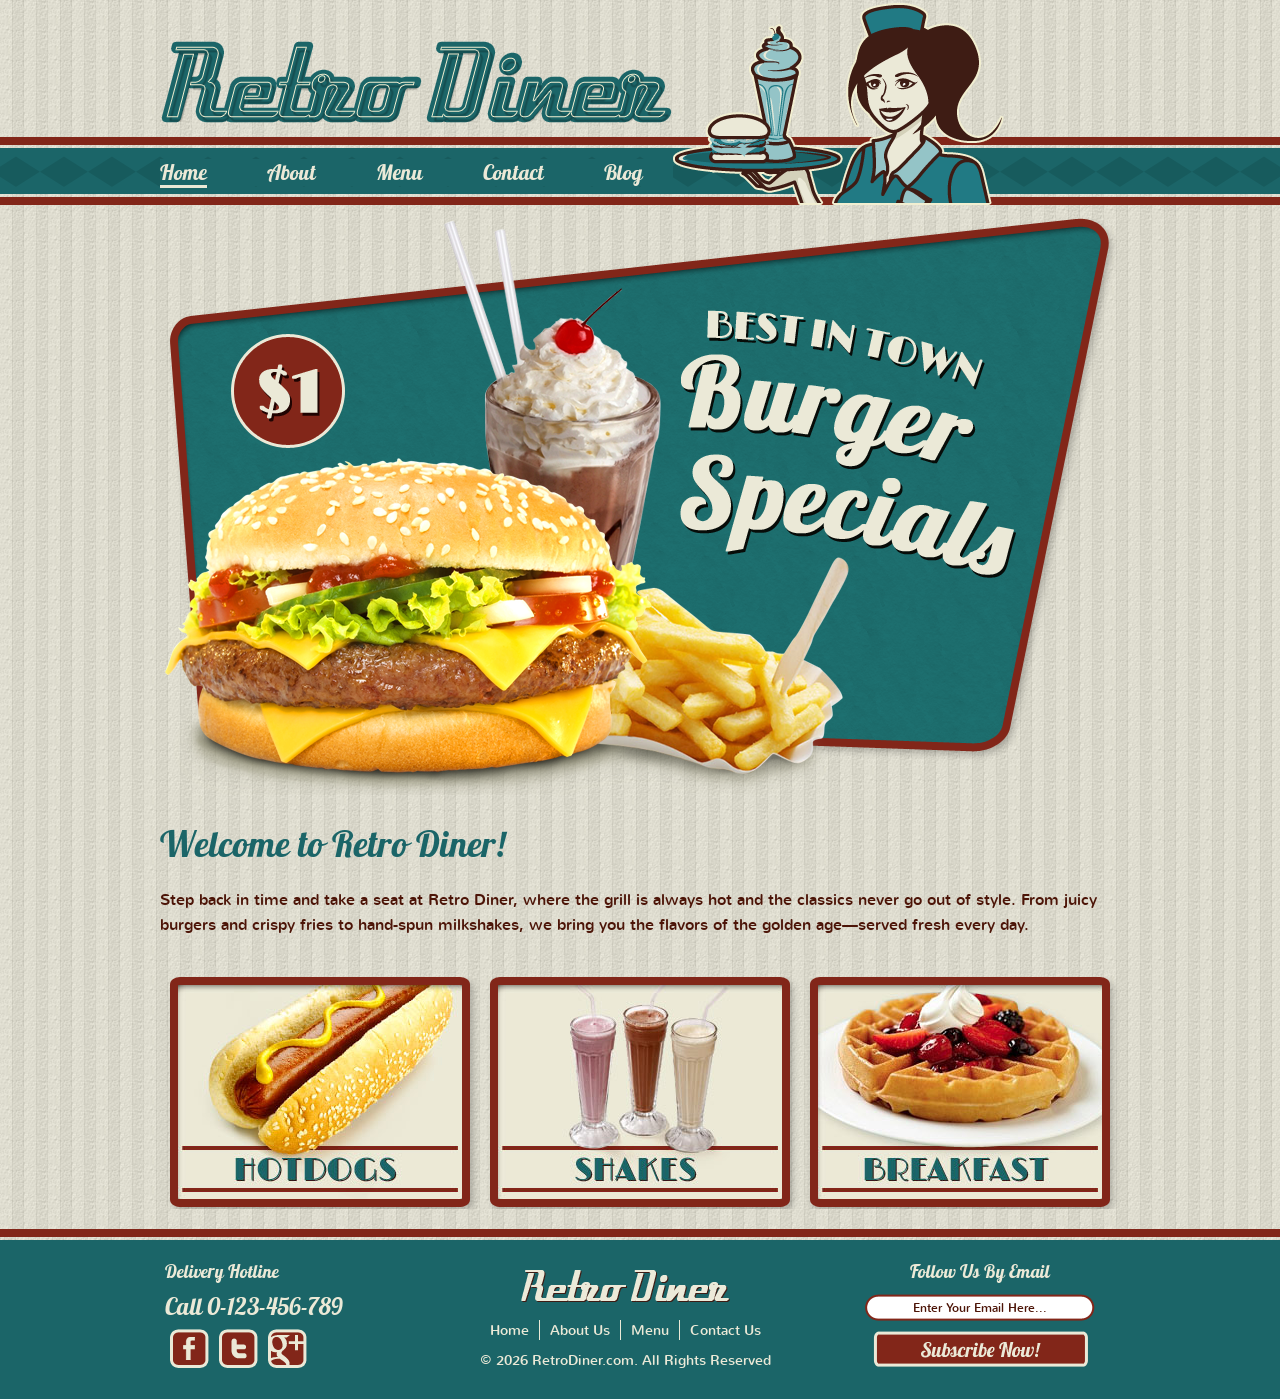
<file: index.html>
<!DOCTYPE html>
<!-- Website template by freewebsitetemplates.com -->
<html lang="en">
<head>
	<meta charset="utf-8">
	<title>Home - Retro Diner</title>
	<link href="css/style.css?v=6" rel="stylesheet" type="text/css">
</head>
<body>
	<a class="skip-link" href="#main">Skip to main content</a>
	<header id="header">
		<div>
			<a href="index.html"><img class="logo" src="images/logo.png" width="513" height="84" alt="Retro Diner - Home"></a>
			<img src="images/waitress.png" width="332" height="205" alt="">
			<nav aria-label="Main">
			<ul class="navigation">
				<li>
					<a class="active" href="index.html" aria-current="page">Home</a>
				</li>
				<li>
					<a href="about.html">About</a>
				</li>
				<li>
					<a href="burger.html">Menu</a>
				</li>
				<li>
					<a href="contact.html">Contact</a>
				</li>
				<li>
					<a href="blog.html">Blog</a>
				</li>
			</ul>
			</nav>
		</div>
	</header>
	<div id="body">
		<main id="main" class="featured" tabindex="-1">
			<a class="banner" href="burger.html"><img src="images/burger-specials.png" width="960" height="590" alt="Best in town Burger Specials, $1. See the burger menu"></a>
			<h1>Welcome to Retro Diner!</h1>
			<p>
				Step back in time and take a seat at Retro Diner, where the grill is always hot and the classics never go out of style. From juicy burgers and crispy fries to hand-spun milkshakes, we bring you the flavors of the golden age—served fresh every day.
			</p>
			<ul>
				<li>
					<a href="hotdog.html"><img src="images/hotdogs.jpg" width="284" height="214" alt="Hotdogs"></a>
				</li>
				<li>
					<a href="shake.html"><img src="images/shakes.jpg" width="284" height="214" alt="Shakes"></a>
				</li>
				<li>
					<a href="breakfast.html"><img src="images/breakfast.jpg" width="284" height="214" alt="Breakfast"></a>
				</li>
			</ul>
		</main>
	</div>
	<footer id="footer">
		<div>
			<ul>
				<li class="first">
					<h2>Delivery Hotline</h2>
					<p class="hotline">Call 0-123-456-789</p>
					<ul>
						<li>
							<a href="http://www.freewebsitetemplates.com/go/facebook" class="facebook"><span class="visually-hidden">Retro Diner on Facebook</span></a>
						</li>
						<li>
							<a href="http://www.freewebsitetemplates.com/go/twitter" class="twitter"><span class="visually-hidden">Retro Diner on Twitter</span></a>
						</li>
						<li>
							<a href="http://www.freewebsitetemplates.com/go/googleplus" class="googleplus"><span class="visually-hidden">Retro Diner on Google+</span></a>
						</li>
					</ul>
				</li>
				<li>
					<a href="index.html"><img class="logo" src="images/logo-footer.png" width="211" height="34" alt="Retro Diner - Home"></a>
					<nav aria-label="Footer">
					<ul class="navigation">
						<li>
							<a href="index.html">Home</a>
						</li>
						<li>
							<a href="about.html">About Us</a>
						</li>
						<li>
							<a href="burger.html">Menu</a>
						</li>
						<li>
							<a href="contact.html">Contact Us</a>
						</li>
					</ul>
					</nav>
					<span>&copy; 2026 RetroDiner.com. All Rights Reserved</span>
				</li>
				<li class="last">
					<h2 id="subscribe-heading">Follow Us By Email</h2>
					<form action="index.html" aria-labelledby="subscribe-heading">
						<label for="subscribe-email" class="visually-hidden">Your email address</label>
						<input type="email" name="subscribe" id="subscribe-email" placeholder="Enter Your Email Here..." autocomplete="email">
						<input type="submit" value="Subscribe Now!">
					</form>
				</li>
			</ul>
		</div>
	</footer>
</body>
</html>
</file>
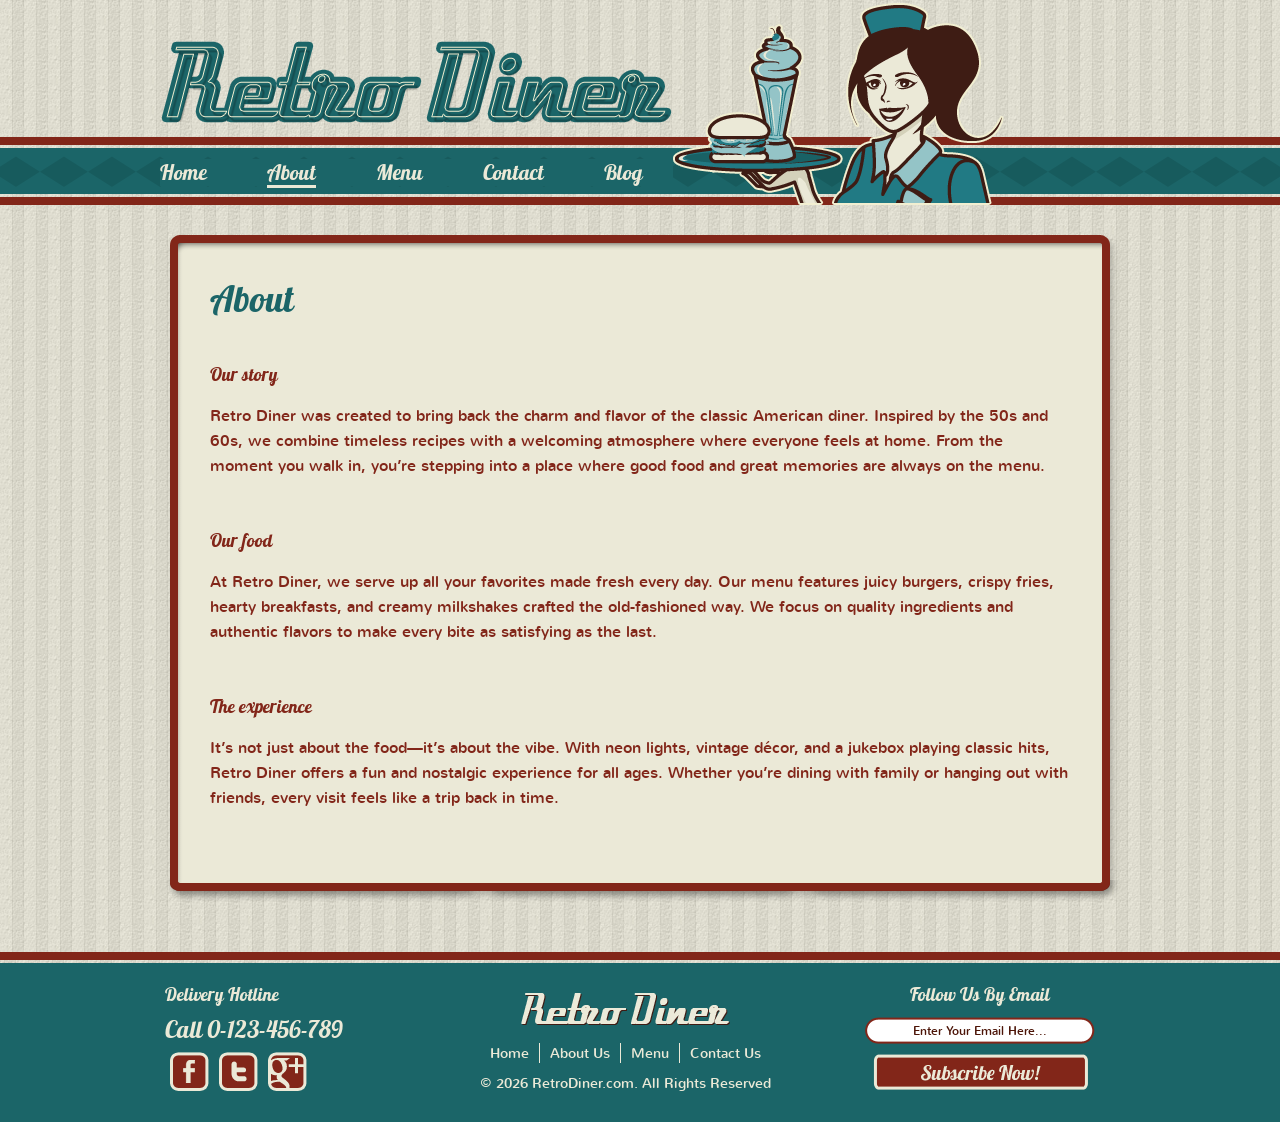
<file: about.html>
<!DOCTYPE html>
<!-- Website template by freewebsitetemplates.com -->
<html lang="en">
<head>
	<meta charset="utf-8">
	<title>About - Retro Diner</title>
	<link href="css/style.css?v=6" rel="stylesheet" type="text/css">
</head>
<body>
	<a class="skip-link" href="#main">Skip to main content</a>
	<header id="header">
		<div>
			<a href="index.html"><img class="logo" src="images/logo.png" width="513" height="84" alt="Retro Diner - Home"></a>
			<img src="images/waitress.png" width="332" height="205" alt="">
			<nav aria-label="Main">
			<ul class="navigation">
				<li>
					<a href="index.html">Home</a>
				</li>
				<li>
					<a class="active" href="about.html" aria-current="page">About</a>
				</li>
				<li>
					<a href="burger.html">Menu</a>
				</li>
				<li>
					<a href="contact.html">Contact</a>
				</li>
				<li>
					<a href="blog.html">Blog</a>
				</li>
			</ul>
			</nav>
		</div>
	</header>
	<div id="body">
		<main id="main" class="content-wide" tabindex="-1">
			<div>
				<div>
					<h1>About</h1>
					<ul>
						<li>
							<h2>Our story</h2>
							<p>
								Retro Diner was created to bring back the charm and flavor of the classic American diner. Inspired by the 50s and 60s, we combine timeless recipes with a welcoming atmosphere where everyone feels at home. From the moment you walk in, you’re stepping into a place where good food and great memories are always on the menu.
							</p>
						</li>
						<li>
							<h2>Our food</h2>
							<p>
								At Retro Diner, we serve up all your favorites made fresh every day. Our menu features juicy burgers, crispy fries, hearty breakfasts, and creamy milkshakes crafted the old-fashioned way. We focus on quality ingredients and authentic flavors to make every bite as satisfying as the last.
							</p>
						</li>
						<li>
							<h2>The experience</h2>
							<p>
								It’s not just about the food—it’s about the vibe. With neon lights, vintage décor, and a jukebox playing classic hits, Retro Diner offers a fun and nostalgic experience for all ages. Whether you’re dining with family or hanging out with friends, every visit feels like a trip back in time.
							</p>
						</li>
					</ul>
				</div>
			</div>
		</main>
	</div>
	<footer id="footer">
		<div>
			<ul>
				<li class="first">
					<h2>Delivery Hotline</h2>
					<p class="hotline">Call 0-123-456-789</p>
					<ul>
						<li>
							<a href="http://www.freewebsitetemplates.com/go/facebook" class="facebook"><span class="visually-hidden">Retro Diner on Facebook</span></a>
						</li>
						<li>
							<a href="http://www.freewebsitetemplates.com/go/twitter" class="twitter"><span class="visually-hidden">Retro Diner on Twitter</span></a>
						</li>
						<li>
							<a href="http://www.freewebsitetemplates.com/go/googleplus" class="googleplus"><span class="visually-hidden">Retro Diner on Google+</span></a>
						</li>
					</ul>
				</li>
				<li>
					<a href="index.html"><img class="logo" src="images/logo-footer.png" width="211" height="34" alt="Retro Diner - Home"></a>
					<nav aria-label="Footer">
					<ul class="navigation">
						<li>
							<a href="index.html">Home</a>
						</li>
						<li>
							<a href="about.html">About Us</a>
						</li>
						<li>
							<a href="burger.html">Menu</a>
						</li>
						<li>
							<a href="contact.html">Contact Us</a>
						</li>
					</ul>
					</nav>
					<span>&copy; 2026 RetroDiner.com. All Rights Reserved</span>
				</li>
				<li class="last">
					<h2 id="subscribe-heading">Follow Us By Email</h2>
					<form action="index.html" aria-labelledby="subscribe-heading">
						<label for="subscribe-email" class="visually-hidden">Your email address</label>
						<input type="email" name="subscribe" id="subscribe-email" placeholder="Enter Your Email Here..." autocomplete="email">
						<input type="submit" value="Subscribe Now!">
					</form>
				</li>
			</ul>
		</div>
	</footer>
</body>
</html>
</file>
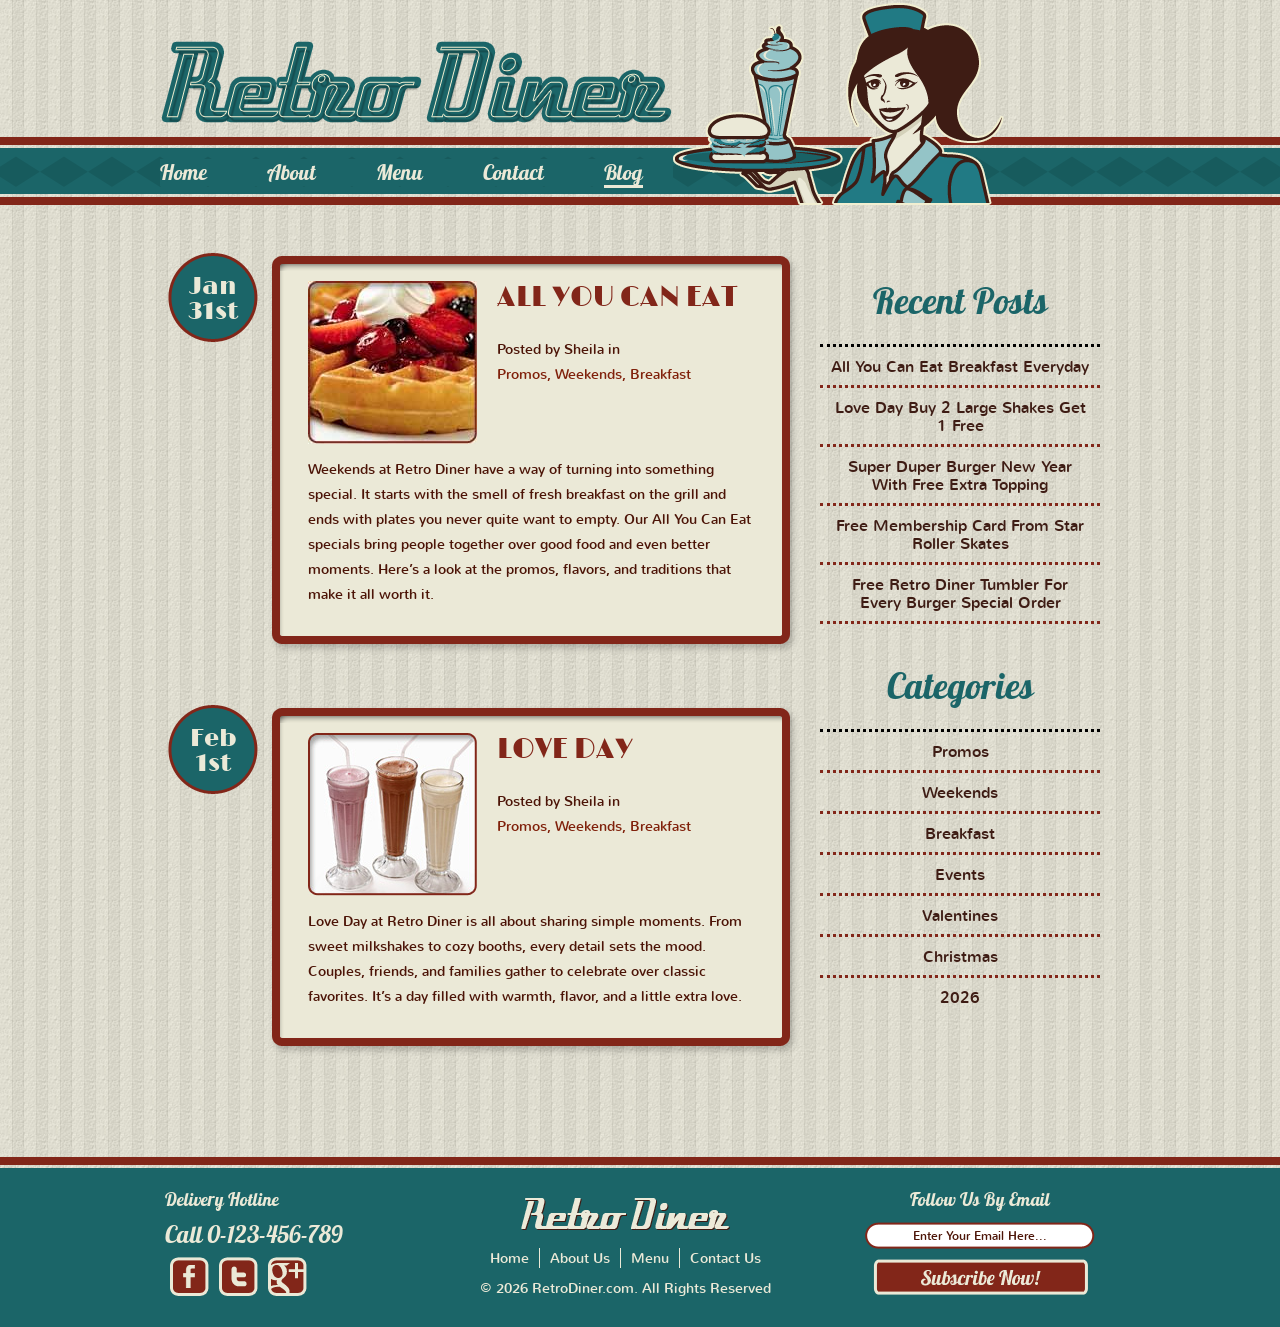
<file: blog.html>
<!DOCTYPE html>
<!-- Website template by freewebsitetemplates.com -->
<html lang="en">
<head>
	<meta charset="utf-8">
	<title>Blog - Retro Diner</title>
	<link href="css/style.css?v=6" rel="stylesheet" type="text/css">
</head>
<body>
	<a class="skip-link" href="#main">Skip to main content</a>
	<header id="header">
		<div>
			<a href="index.html"><img class="logo" src="images/logo.png" width="513" height="84" alt="Retro Diner - Home"></a>
			<img src="images/waitress.png" width="332" height="205" alt="">
			<nav aria-label="Main">
			<ul class="navigation">
				<li>
					<a href="index.html">Home</a>
				</li>
				<li>
					<a href="about.html">About</a>
				</li>
				<li>
					<a href="burger.html">Menu</a>
				</li>
				<li>
					<a href="contact.html">Contact</a>
				</li>
				<li>
					<a class="active" href="blog.html" aria-current="page">Blog</a>
				</li>
			</ul>
			</nav>
		</div>
	</header>
	<div id="body">
		<main id="main" class="posts" tabindex="-1">
			<h1 class="visually-hidden">Blog</h1>
			<article class="section">
				<div>
					<div>
						<img src="images/breakfast3.jpg" width="169" height="163" alt="Waffle topped with mixed berries and whipped cream">
						<h2><a href="blog.html">All You Can Eat</a></h2>
						<time class="price" datetime="2026-01-31">Jan <span>31st</span></time>
						<p class="meta">Posted by Sheila in<br><span class="tags">Promos, Weekends, Breakfast</span></p>
						<p>
							Weekends at Retro Diner have a way of turning into something special.
							It starts with the smell of fresh breakfast on the grill and ends with plates you never quite want to empty.
							Our All You Can Eat specials bring people together over good food and even better moments.
							Here’s a look at the promos, flavors, and traditions that make it all worth it.
						</p>
					</div>
				</div>
			</article>
			<article class="section">
				<div>
					<div>
						<img src="images/shakes2.jpg" width="169" height="163" alt="Strawberry, chocolate and vanilla milkshakes in tall glasses">
						<h2><a href="blog.html">Love Day</a></h2>
						<time class="price" datetime="2026-02-01">Feb <span>1st</span></time>
						<p class="meta">Posted by Sheila in<br><span class="tags">Promos, Weekends, Breakfast</span></p>
						<p>
							Love Day at Retro Diner is all about sharing simple moments.
							From sweet milkshakes to cozy booths, every detail sets the mood.
							Couples, friends, and families gather to celebrate over classic favorites.
							It’s a day filled with warmth, flavor, and a little extra love.
						</p>
					</div>
				</div>
			</article>
		</main>
		<aside class="sidebar" aria-label="Blog sidebar">
			<h2>Recent Posts</h2>
			<ul>
				<li class="first">
					<a href="blog.html">All You Can Eat Breakfast Everyday</a>
				</li>
				<li>
					<a href="blog.html">Love Day Buy 2 Large Shakes Get 1 Free</a>
				</li>
				<li>
					<a href="blog.html">Super Duper Burger New Year With Free Extra Topping</a>
				</li>
				<li>
					<a href="blog.html">Free Membership Card From Star Roller Skates</a>
				</li>
				<li>
					<a href="blog.html">Free Retro Diner Tumbler For Every Burger Special Order</a>
				</li>
			</ul>
			<h2>Categories</h2>
			<ul>
				<li class="first">
					<a href="blog.html">Promos</a>
				</li>
				<li>
					<a href="blog.html">Weekends</a>
				</li>
				<li>
					<a href="blog.html">Breakfast</a>
				</li>
				<li>
					<a href="blog.html">Events</a>
				</li>
				<li>
					<a href="blog.html">Valentines</a>
				</li>
				<li>
					<a href="blog.html">Christmas</a>
				</li>
				<li class="last">
					<a href="blog.html">2026</a>
				</li>
			</ul>
		</aside>
	</div>
	<footer id="footer">
		<div>
			<ul>
				<li class="first">
					<h2>Delivery Hotline</h2>
					<p class="hotline">Call 0-123-456-789</p>
					<ul>
						<li>
							<a href="http://www.freewebsitetemplates.com/go/facebook" class="facebook"><span class="visually-hidden">Retro Diner on Facebook</span></a>
						</li>
						<li>
							<a href="http://www.freewebsitetemplates.com/go/twitter" class="twitter"><span class="visually-hidden">Retro Diner on Twitter</span></a>
						</li>
						<li>
							<a href="http://www.freewebsitetemplates.com/go/googleplus" class="googleplus"><span class="visually-hidden">Retro Diner on Google+</span></a>
						</li>
					</ul>
				</li>
				<li>
					<a href="index.html"><img class="logo" src="images/logo-footer.png" width="211" height="34" alt="Retro Diner - Home"></a>
					<nav aria-label="Footer">
					<ul class="navigation">
						<li>
							<a href="index.html">Home</a>
						</li>
						<li>
							<a href="about.html">About Us</a>
						</li>
						<li>
							<a href="burger.html">Menu</a>
						</li>
						<li>
							<a href="contact.html">Contact Us</a>
						</li>
					</ul>
					</nav>
					<span>&copy; 2026 RetroDiner.com. All Rights Reserved</span>
				</li>
				<li class="last">
					<h2 id="subscribe-heading">Follow Us By Email</h2>
					<form action="index.html" aria-labelledby="subscribe-heading">
						<label for="subscribe-email" class="visually-hidden">Your email address</label>
						<input type="email" name="subscribe" id="subscribe-email" placeholder="Enter Your Email Here..." autocomplete="email">
						<input type="submit" value="Subscribe Now!">
					</form>
				</li>
			</ul>
		</div>
	</footer>
</body>
</html>
</file>
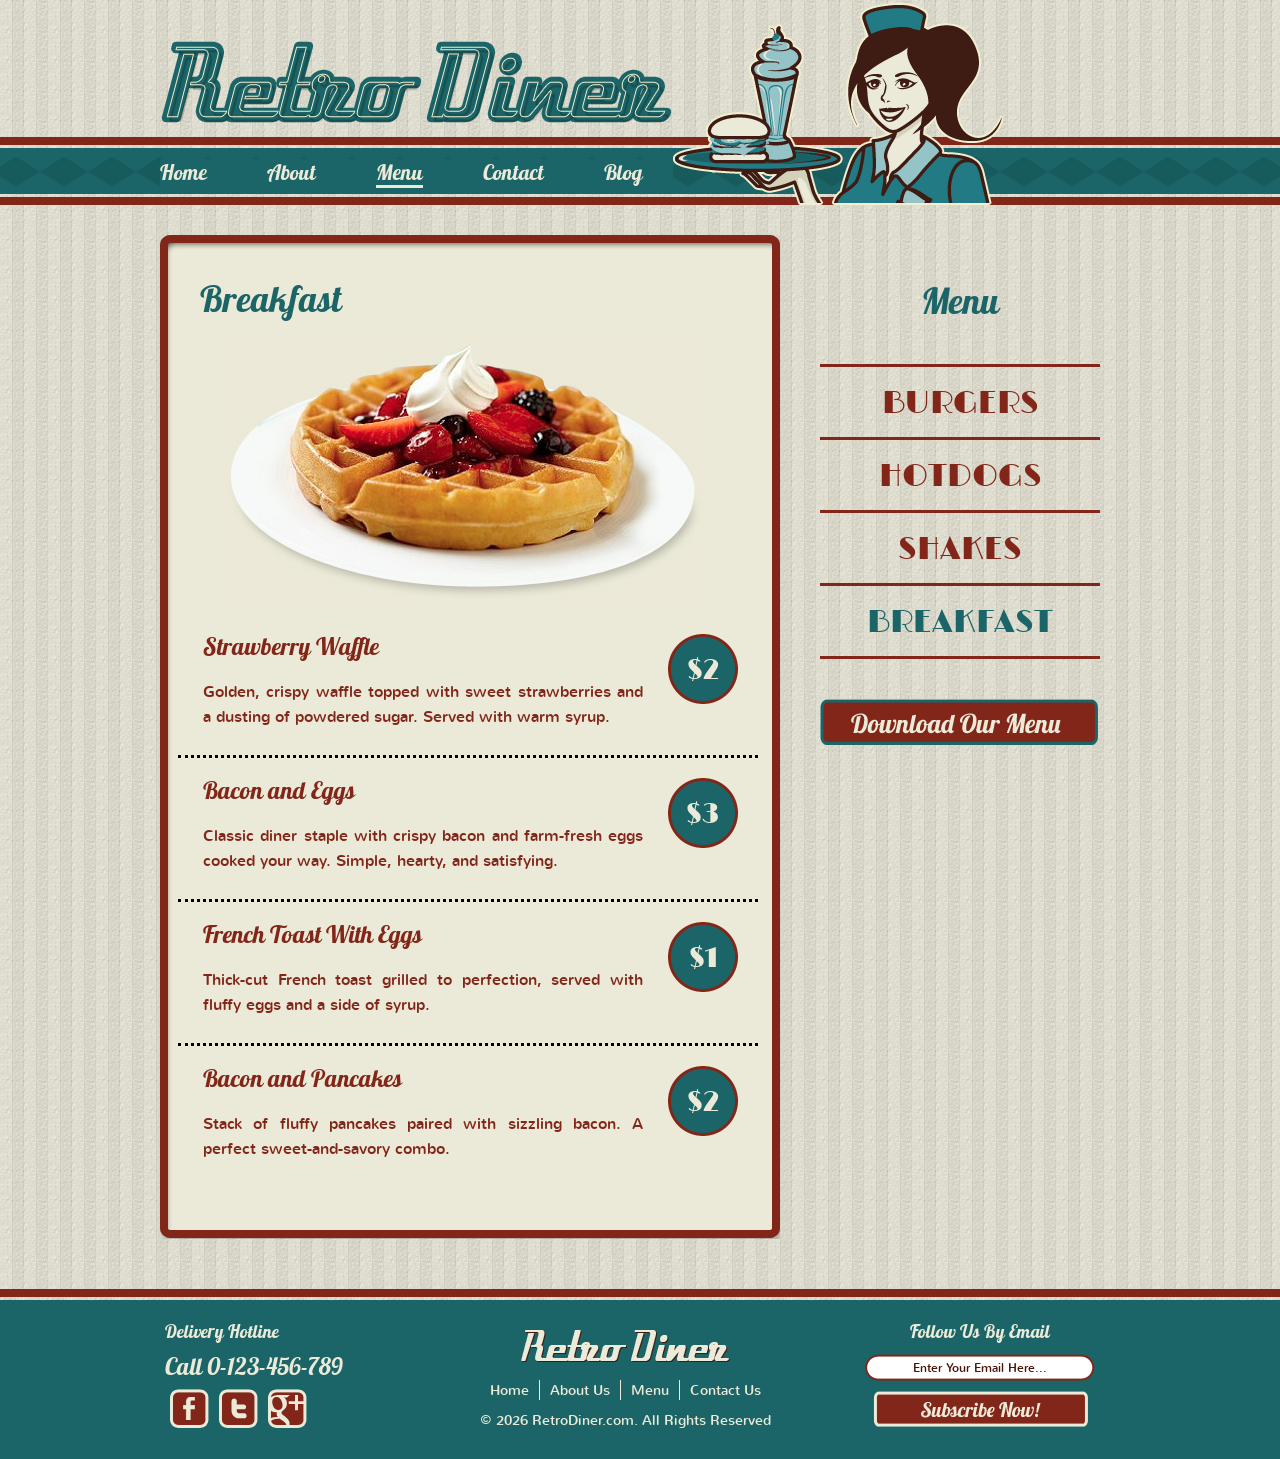
<file: breakfast.html>
<!DOCTYPE html>
<!-- Website template by freewebsitetemplates.com -->
<html lang="en">
<head>
	<meta charset="utf-8">
	<title>Breakfast Menu - Retro Diner</title>
	<link href="css/style.css?v=6" rel="stylesheet" type="text/css">
</head>
<body>
	<a class="skip-link" href="#main">Skip to main content</a>
	<header id="header">
		<div>
			<a href="index.html"><img class="logo" src="images/logo.png" width="513" height="84" alt="Retro Diner - Home"></a>
			<img src="images/waitress.png" width="332" height="205" alt="">
			<nav aria-label="Main">
			<ul class="navigation">
				<li>
					<a href="index.html">Home</a>
				</li>
				<li>
					<a href="about.html">About</a>
				</li>
				<li>
					<a class="active" href="burger.html" aria-current="true">Menu</a>
				</li>
				<li>
					<a href="contact.html">Contact</a>
				</li>
				<li>
					<a href="blog.html">Blog</a>
				</li>
			</ul>
			</nav>
		</div>
	</header>
	<div id="body">
		<main id="main" class="menu-page" tabindex="-1">
			<aside class="sidebar" aria-labelledby="menu-heading">
				<h1 id="menu-heading">Menu</h1>
				<nav aria-labelledby="menu-heading">
					<ul class="navigation">
						<li class="first">
							<a href="burger.html">BURGERS</a>
						</li>
						<li>
							<a href="hotdog.html">HOTDOGS</a>
						</li>
						<li>
							<a href="shake.html">SHAKES</a>
						</li>
						<li>
							<a class="active" href="breakfast.html" aria-current="page">BREAKFAST</a>
						</li>
					</ul>
				</nav>
				<a href="breakfast.html" class="download"><span class="visually-hidden">Download Our Menu</span></a>
			</aside>
			<div class="content">
			<div>
				<div>
					<h2>Breakfast</h2>
					<div><img src="images/breakfast2.jpg" width="484" height="271" alt="Waffle topped with mixed berries and whipped cream on a white plate"></div>
					<ul>
						<li>
							<h3>Strawberry Waffle</h3>
							<p>
								Golden, crispy waffle topped with sweet strawberries and a dusting of powdered sugar. Served with warm syrup.
							</p>
							<span class="price">$2</span>
						</li>
						<li>
							<h3>Bacon and Eggs</h3>
							<p>
								Classic diner staple with crispy bacon and farm-fresh eggs cooked your way. Simple, hearty, and satisfying.
							</p>
							<span class="price">$3</span>
						</li>
						<li>
							<h3>French Toast With Eggs</h3>
							<p>
								Thick-cut French toast grilled to perfection, served with fluffy eggs and a side of syrup.
							</p>
							<span class="price">$1</span>
						</li>
						<li class="last">
							<h3>Bacon and Pancakes</h3>
							<p>
								Stack of fluffy pancakes paired with sizzling bacon. A perfect sweet-and-savory combo.
							</p>
							<span class="price">$2</span>
						</li>
					</ul>
				</div>
			</div>
			</div>
		</main>
	</div>
	<footer id="footer">
		<div>
			<ul>
				<li class="first">
					<h2>Delivery Hotline</h2>
					<p class="hotline">Call 0-123-456-789</p>
					<ul>
						<li>
							<a href="http://www.freewebsitetemplates.com/go/facebook" class="facebook"><span class="visually-hidden">Retro Diner on Facebook</span></a>
						</li>
						<li>
							<a href="http://www.freewebsitetemplates.com/go/twitter" class="twitter"><span class="visually-hidden">Retro Diner on Twitter</span></a>
						</li>
						<li>
							<a href="http://www.freewebsitetemplates.com/go/googleplus" class="googleplus"><span class="visually-hidden">Retro Diner on Google+</span></a>
						</li>
					</ul>
				</li>
				<li>
					<a href="index.html"><img class="logo" src="images/logo-footer.png" width="211" height="34" alt="Retro Diner - Home"></a>
					<nav aria-label="Footer">
					<ul class="navigation">
						<li>
							<a href="index.html">Home</a>
						</li>
						<li>
							<a href="about.html">About Us</a>
						</li>
						<li>
							<a href="burger.html">Menu</a>
						</li>
						<li>
							<a href="contact.html">Contact Us</a>
						</li>
					</ul>
					</nav>
					<span>&copy; 2026 RetroDiner.com. All Rights Reserved</span>
				</li>
				<li class="last">
					<h2 id="subscribe-heading">Follow Us By Email</h2>
					<form action="index.html" aria-labelledby="subscribe-heading">
						<label for="subscribe-email" class="visually-hidden">Your email address</label>
						<input type="email" name="subscribe" id="subscribe-email" placeholder="Enter Your Email Here..." autocomplete="email">
						<input type="submit" value="Subscribe Now!">
					</form>
				</li>
			</ul>
		</div>
	</footer>
</body>
</html>
</file>
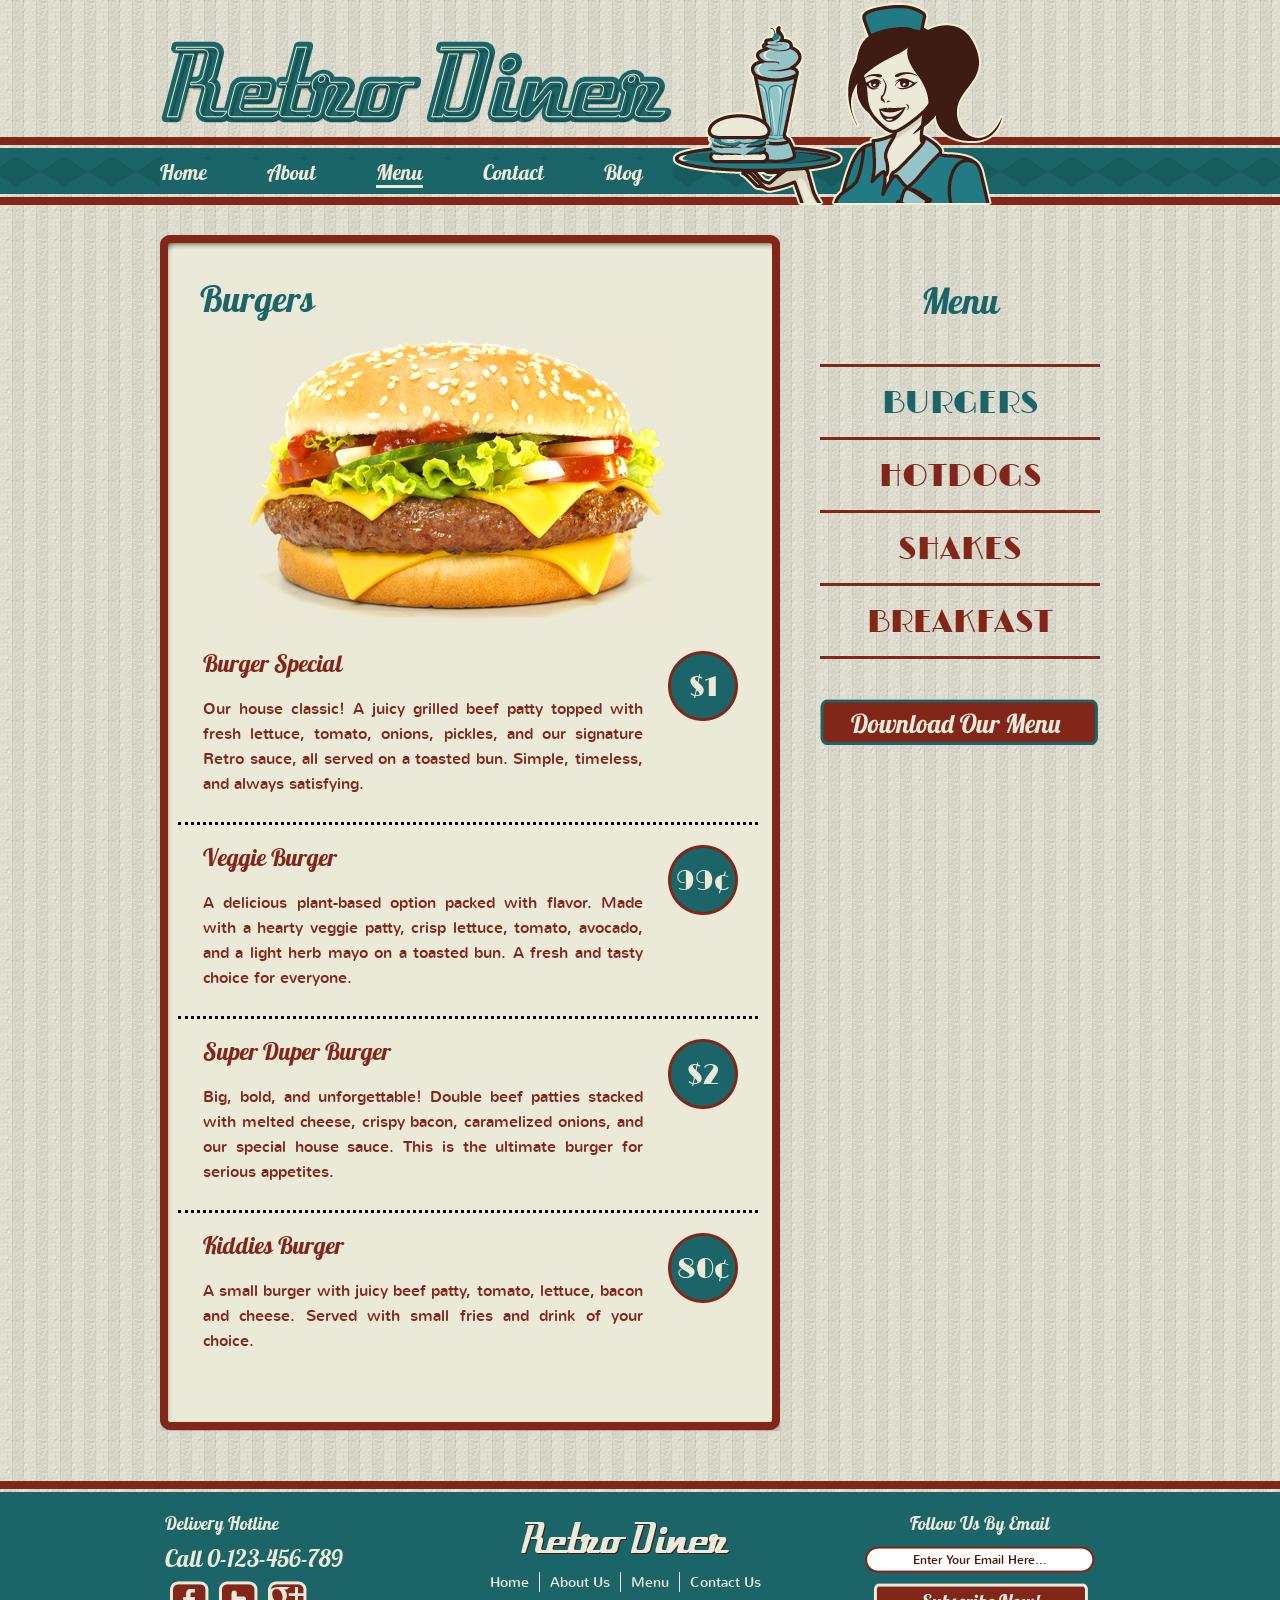
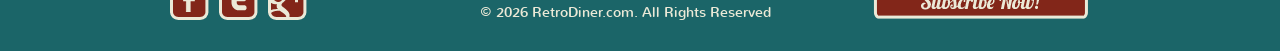
<file: burger.html>
<!DOCTYPE html>
<!-- Website template by freewebsitetemplates.com -->
<html lang="en">
<head>
	<meta charset="utf-8">
	<title>Burger Menu - Retro Diner</title>
	<link href="css/style.css?v=6" rel="stylesheet" type="text/css">
</head>
<body>
	<a class="skip-link" href="#main">Skip to main content</a>
	<header id="header">
		<div>
			<a href="index.html"><img class="logo" src="images/logo.png" width="513" height="84" alt="Retro Diner - Home"></a>
			<img src="images/waitress.png" width="332" height="205" alt="">
			<nav aria-label="Main">
			<ul class="navigation">
				<li>
					<a href="index.html">Home</a>
				</li>
				<li>
					<a href="about.html">About</a>
				</li>
				<li>
					<a class="active" href="burger.html" aria-current="page">Menu</a>
				</li>
				<li>
					<a href="contact.html">Contact</a>
				</li>
				<li>
					<a href="blog.html">Blog</a>
				</li>
			</ul>
			</nav>
		</div>
	</header>
	<div id="body">
		<main id="main" class="menu-page" tabindex="-1">
			<aside class="sidebar" aria-labelledby="menu-heading">
				<h1 id="menu-heading">Menu</h1>
				<nav aria-labelledby="menu-heading">
					<ul class="navigation">
						<li class="first">
							<a class="active" href="burger.html" aria-current="page">BURGERS</a>
						</li>
						<li>
							<a href="hotdog.html">HOTDOGS</a>
						</li>
						<li>
							<a href="shake.html">SHAKES</a>
						</li>
						<li>
							<a href="breakfast.html">BREAKFAST</a>
						</li>
					</ul>
				</nav>
				<a href="burger.html" class="download"><span class="visually-hidden">Download Our Menu</span></a>
			</aside>
			<div class="content">
			<div>
				<div>
					<h2>Burgers</h2>
					<div><img src="images/burger.jpg" width="434" height="288" alt="Cheeseburger with lettuce, tomato, onion and pickles on a sesame seed bun"></div>
					<ul>
						<li>
							<h3>Burger Special</h3>
							<p>
								Our house classic! A juicy grilled beef patty topped with fresh lettuce, tomato, onions, pickles, and our signature Retro sauce, all served on a toasted bun. Simple, timeless, and always satisfying.
							</p>
							<span class="price">$1</span>
						</li>
						<li>
							<h3>Veggie Burger</h3>
							<p>
								A delicious plant-based option packed with flavor. Made with a hearty veggie patty, crisp lettuce, tomato, avocado, and a light herb mayo on a toasted bun. A fresh and tasty choice for everyone.
							</p>
							<span class="price">99&cent;</span>
						</li>
						<li>
							<h3>Super Duper Burger</h3>
							<p>
								Big, bold, and unforgettable! Double beef patties stacked with melted cheese, crispy bacon, caramelized onions, and our special house sauce. This is the ultimate burger for serious appetites.
							</p>
							<span class="price">$2</span>
						</li>
						<li class="last">
							<h3>Kiddies Burger</h3>
							<p>
								A small burger with juicy beef patty, tomato, lettuce, bacon and cheese. Served with small fries and drink of your choice.
							</p>
							<span class="price">80&cent;</span>
						</li>
					</ul>
				</div>
			</div>
			</div>
		</main>
	</div>
	<footer id="footer">
		<div>
			<ul>
				<li class="first">
					<h2>Delivery Hotline</h2>
					<p class="hotline">Call 0-123-456-789</p>
					<ul>
						<li>
							<a href="http://www.freewebsitetemplates.com/go/facebook" class="facebook"><span class="visually-hidden">Retro Diner on Facebook</span></a>
						</li>
						<li>
							<a href="http://www.freewebsitetemplates.com/go/twitter" class="twitter"><span class="visually-hidden">Retro Diner on Twitter</span></a>
						</li>
						<li>
							<a href="http://www.freewebsitetemplates.com/go/googleplus" class="googleplus"><span class="visually-hidden">Retro Diner on Google+</span></a>
						</li>
					</ul>
				</li>
				<li>
					<a href="index.html"><img class="logo" src="images/logo-footer.png" width="211" height="34" alt="Retro Diner - Home"></a>
					<nav aria-label="Footer">
					<ul class="navigation">
						<li>
							<a href="index.html">Home</a>
						</li>
						<li>
							<a href="about.html">About Us</a>
						</li>
						<li>
							<a href="burger.html">Menu</a>
						</li>
						<li>
							<a href="contact.html">Contact Us</a>
						</li>
					</ul>
					</nav>
					<span>&copy; 2026 RetroDiner.com. All Rights Reserved</span>
				</li>
				<li class="last">
					<h2 id="subscribe-heading">Follow Us By Email</h2>
					<form action="index.html" aria-labelledby="subscribe-heading">
						<label for="subscribe-email" class="visually-hidden">Your email address</label>
						<input type="email" name="subscribe" id="subscribe-email" placeholder="Enter Your Email Here..." autocomplete="email">
						<input type="submit" value="Subscribe Now!">
					</form>
				</li>
			</ul>
		</div>
	</footer>
</body>
</html>
</file>
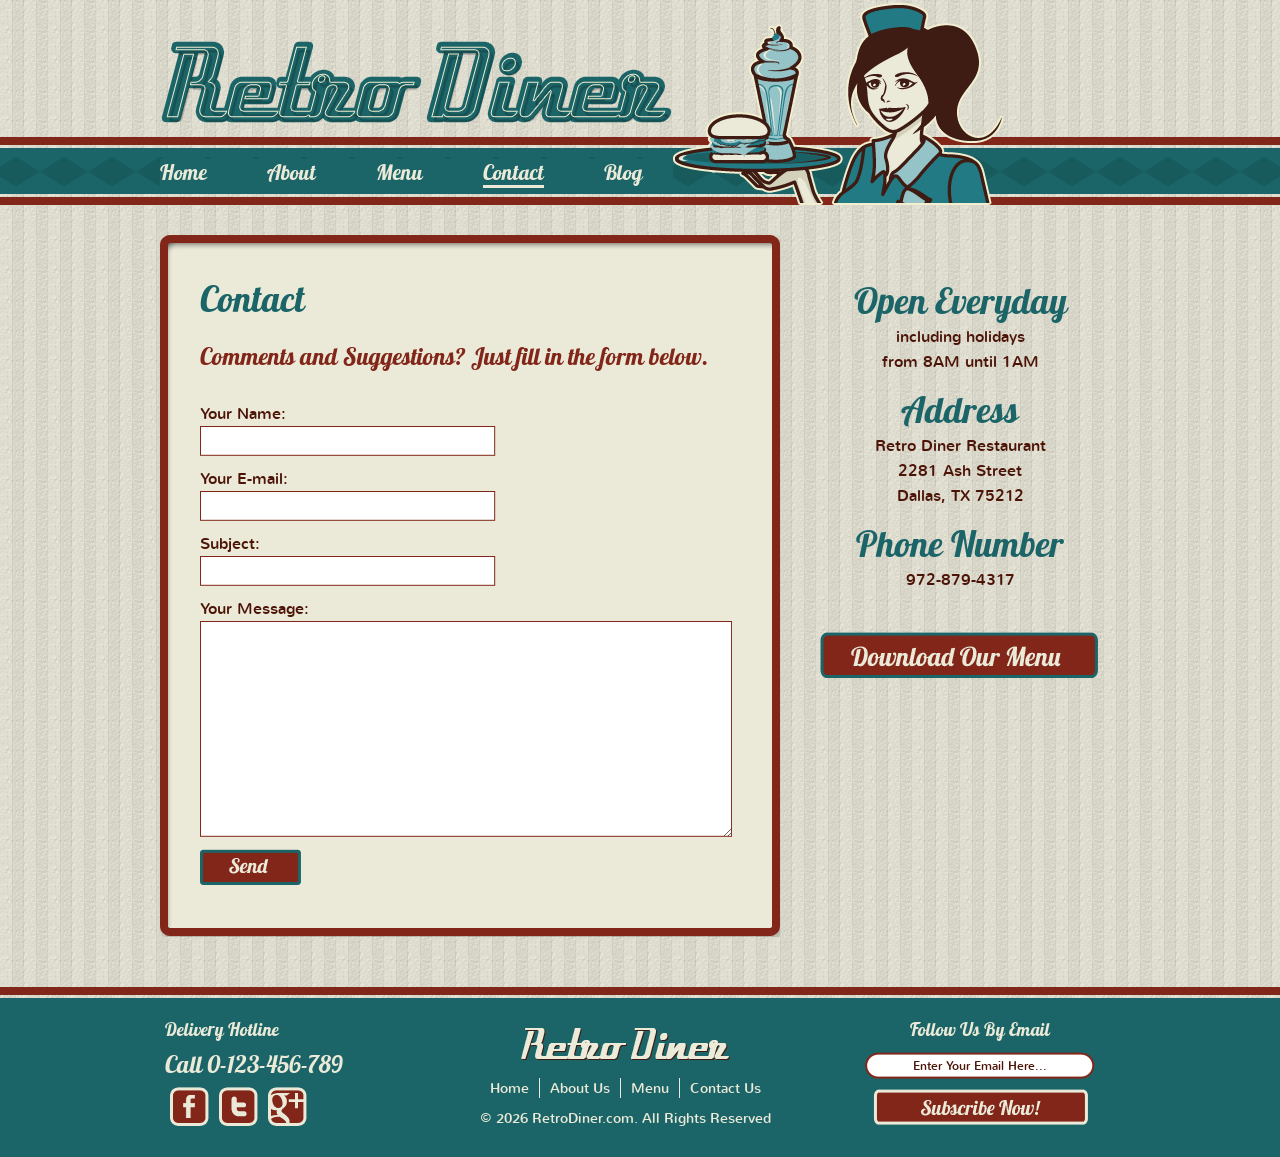
<file: contact.html>
<!DOCTYPE html>
<!-- Website template by freewebsitetemplates.com -->
<html lang="en">
<head>
	<meta charset="utf-8">
	<title>Contact - Retro Diner</title>
	<link href="css/style.css?v=6" rel="stylesheet" type="text/css">
</head>
<body>
	<a class="skip-link" href="#main">Skip to main content</a>
	<header id="header">
		<div>
			<a href="index.html"><img class="logo" src="images/logo.png" width="513" height="84" alt="Retro Diner - Home"></a>
			<img src="images/waitress.png" width="332" height="205" alt="">
			<nav aria-label="Main">
			<ul class="navigation">
				<li>
					<a href="index.html">Home</a>
				</li>
				<li>
					<a href="about.html">About</a>
				</li>
				<li>
					<a href="burger.html">Menu</a>
				</li>
				<li>
					<a class="active" href="contact.html" aria-current="page">Contact</a>
				</li>
				<li>
					<a href="blog.html">Blog</a>
				</li>
			</ul>
			</nav>
		</div>
	</header>
	<div id="body">
		<main id="main" class="content" tabindex="-1">
			<div>
				<div>
					<h1>Contact</h1>
					<p class="intro">Comments and Suggestions? Just fill in the form below.</p>
					<form action="contact.html">
						<label for="name"> <span>Your Name:</span>
							<input type="text" name="name" id="name" autocomplete="name">
						</label>
						<label for="email"> <span>Your E-mail:</span>
							<input type="email" name="email" id="email" autocomplete="email">
						</label>
						<label for="subject"> <span>Subject:</span>
							<input type="text" name="subject" id="subject">
						</label>
						<label for="message"> <span>Your Message:</span>
							<textarea name="message" id="message"></textarea>
						</label>
						<input type="submit" value="Send">
					</form>
				</div>
			</div>
		</main>
		<aside class="sidebar" aria-label="Restaurant information">
			<h2>Open Everyday</h2>
			<span>including holidays</span> <span>from 8AM until 1AM</span>
			<h2>Address</h2>
			<address>
				<span>Retro Diner Restaurant</span> <span>2281 Ash Street</span> <span>Dallas, TX 75212</span>
			</address>
			<h2>Phone Number</h2>
			<span>972-879-4317</span>
			<a href="breakfast.html" class="download"><span class="visually-hidden">Download Our Menu</span></a>
		</aside>
	</div>
	<footer id="footer">
		<div>
			<ul>
				<li class="first">
					<h2>Delivery Hotline</h2>
					<p class="hotline">Call 0-123-456-789</p>
					<ul>
						<li>
							<a href="http://www.freewebsitetemplates.com/go/facebook" class="facebook"><span class="visually-hidden">Retro Diner on Facebook</span></a>
						</li>
						<li>
							<a href="http://www.freewebsitetemplates.com/go/twitter" class="twitter"><span class="visually-hidden">Retro Diner on Twitter</span></a>
						</li>
						<li>
							<a href="http://www.freewebsitetemplates.com/go/googleplus" class="googleplus"><span class="visually-hidden">Retro Diner on Google+</span></a>
						</li>
					</ul>
				</li>
				<li>
					<a href="index.html"><img class="logo" src="images/logo-footer.png" width="211" height="34" alt="Retro Diner - Home"></a>
					<nav aria-label="Footer">
					<ul class="navigation">
						<li>
							<a href="index.html">Home</a>
						</li>
						<li>
							<a href="about.html">About Us</a>
						</li>
						<li>
							<a href="burger.html">Menu</a>
						</li>
						<li>
							<a href="contact.html">Contact Us</a>
						</li>
					</ul>
					</nav>
					<span>&copy; 2026 RetroDiner.com. All Rights Reserved</span>
				</li>
				<li class="last">
					<h2 id="subscribe-heading">Follow Us By Email</h2>
					<form action="index.html" aria-labelledby="subscribe-heading">
						<label for="subscribe-email" class="visually-hidden">Your email address</label>
						<input type="email" name="subscribe" id="subscribe-email" placeholder="Enter Your Email Here..." autocomplete="email">
						<input type="submit" value="Subscribe Now!">
					</form>
				</li>
			</ul>
		</div>
	</footer>
</body>
</html>
</file>
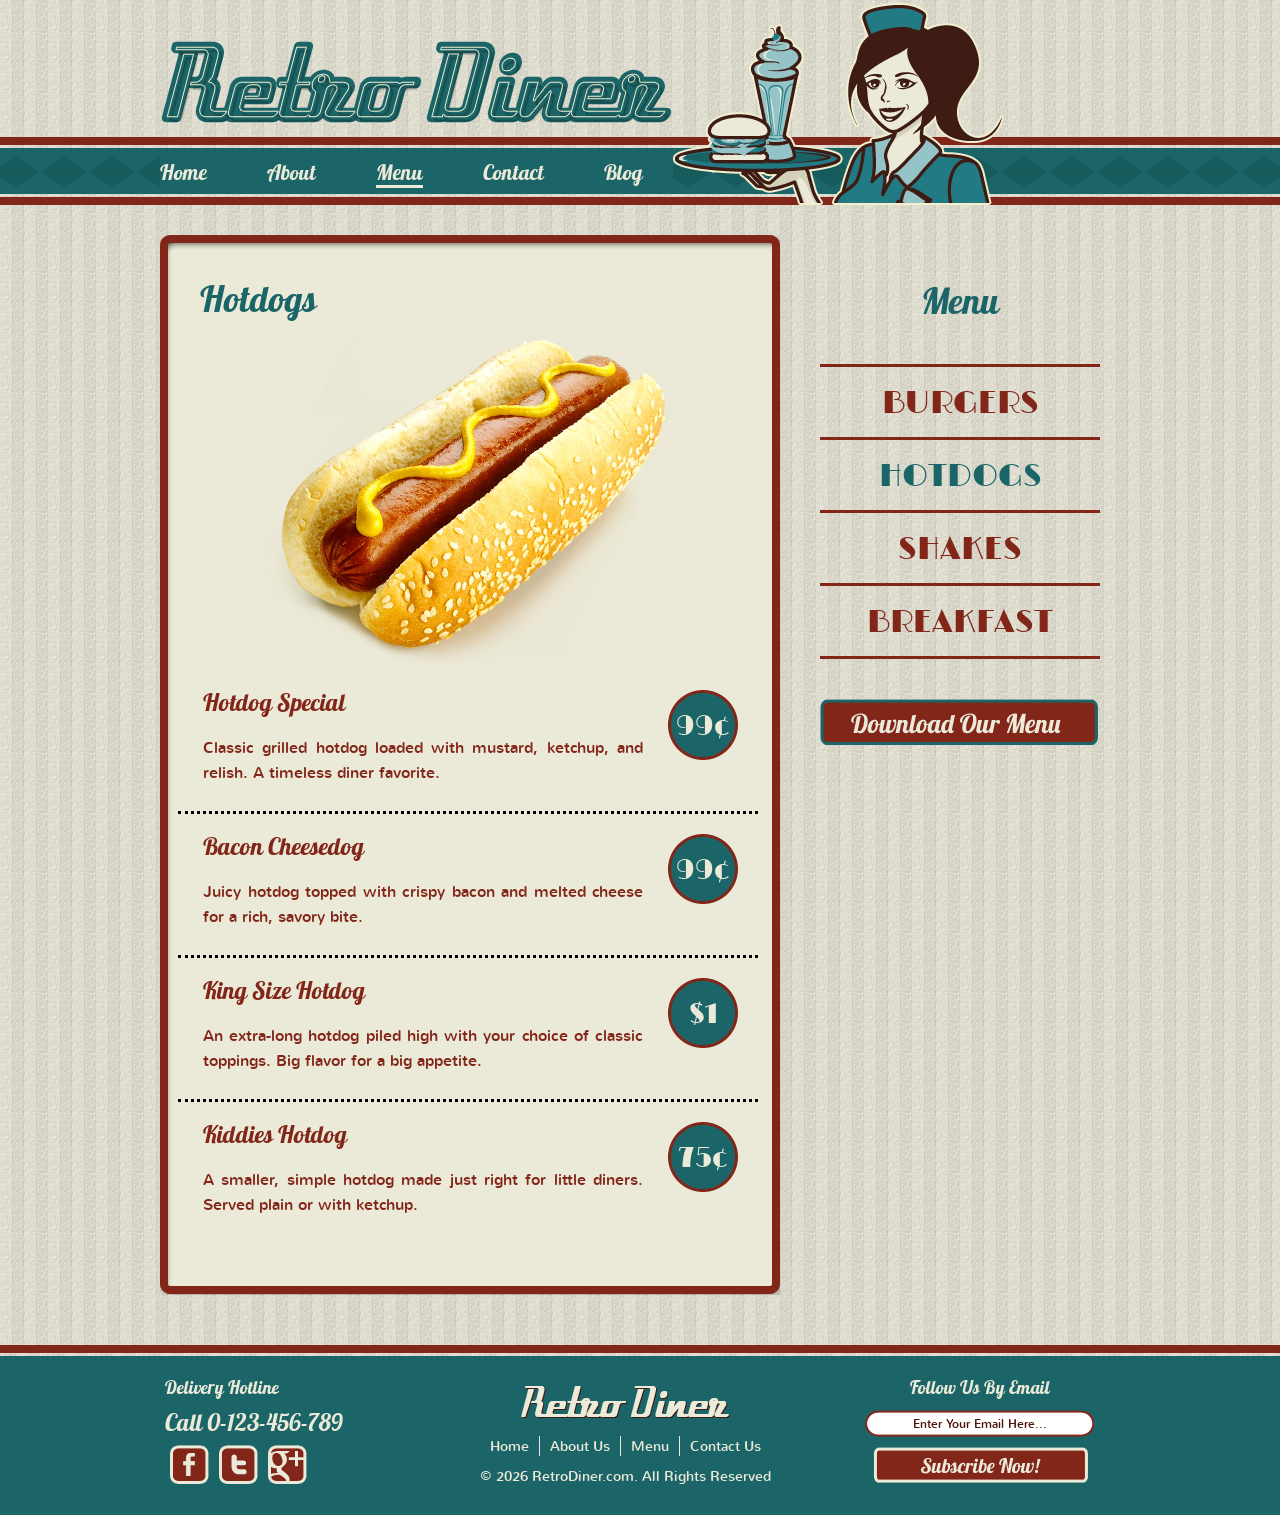
<file: hotdog.html>
<!DOCTYPE html>
<!-- Website template by freewebsitetemplates.com -->
<html lang="en">
<head>
	<meta charset="utf-8">
	<title>Hotdog Menu - Retro Diner</title>
	<link href="css/style.css?v=6" rel="stylesheet" type="text/css">
</head>
<body>
	<a class="skip-link" href="#main">Skip to main content</a>
	<header id="header">
		<div>
			<a href="index.html"><img class="logo" src="images/logo.png" width="513" height="84" alt="Retro Diner - Home"></a>
			<img src="images/waitress.png" width="332" height="205" alt="">
			<nav aria-label="Main">
			<ul class="navigation">
				<li>
					<a href="index.html">Home</a>
				</li>
				<li>
					<a href="about.html">About</a>
				</li>
				<li>
					<a class="active" href="burger.html" aria-current="true">Menu</a>
				</li>
				<li>
					<a href="contact.html">Contact</a>
				</li>
				<li>
					<a href="blog.html">Blog</a>
				</li>
			</ul>
			</nav>
		</div>
	</header>
	<div id="body">
		<main id="main" class="menu-page" tabindex="-1">
			<aside class="sidebar" aria-labelledby="menu-heading">
				<h1 id="menu-heading">Menu</h1>
				<nav aria-labelledby="menu-heading">
					<ul class="navigation">
						<li class="first">
							<a href="burger.html">BURGERS</a>
						</li>
						<li>
							<a class="active" href="hotdog.html" aria-current="page">HOTDOGS</a>
						</li>
						<li>
							<a href="shake.html">SHAKES</a>
						</li>
						<li>
							<a href="breakfast.html">BREAKFAST</a>
						</li>
					</ul>
				</nav>
				<a href="hotdog.html" class="download"><span class="visually-hidden">Download Our Menu</span></a>
			</aside>
			<div class="content">
			<div>
				<div>
					<h2>Hotdogs</h2>
					<div><img src="images/hotdog.jpg" width="434" height="327" alt="Hotdog with a zigzag of mustard on a sesame seed bun"></div>
					<ul>
						<li>
							<h3>Hotdog Special</h3>
							<p>
								Classic grilled hotdog loaded with mustard, ketchup, and relish. A timeless diner favorite.
							</p>
							<span class="price">99&cent;</span>
						</li>
						<li>
							<h3>Bacon Cheesedog</h3>
							<p>
								Juicy hotdog topped with crispy bacon and melted cheese for a rich, savory bite.
							</p>
							<span class="price">99&cent;</span>
						</li>
						<li>
							<h3>King Size Hotdog</h3>
							<p>
								An extra-long hotdog piled high with your choice of classic toppings. Big flavor for a big appetite.
							</p>
							<span class="price">$1</span>
						</li>
						<li class="last">
							<h3>Kiddies Hotdog</h3>
							<p>
								A smaller, simple hotdog made just right for little diners. Served plain or with ketchup.
							</p>
							<span class="price">75&cent;</span>
						</li>
					</ul>
				</div>
			</div>
			</div>
		</main>
	</div>
	<footer id="footer">
		<div>
			<ul>
				<li class="first">
					<h2>Delivery Hotline</h2>
					<p class="hotline">Call 0-123-456-789</p>
					<ul>
						<li>
							<a href="http://www.freewebsitetemplates.com/go/facebook" class="facebook"><span class="visually-hidden">Retro Diner on Facebook</span></a>
						</li>
						<li>
							<a href="http://www.freewebsitetemplates.com/go/twitter" class="twitter"><span class="visually-hidden">Retro Diner on Twitter</span></a>
						</li>
						<li>
							<a href="http://www.freewebsitetemplates.com/go/googleplus" class="googleplus"><span class="visually-hidden">Retro Diner on Google+</span></a>
						</li>
					</ul>
				</li>
				<li>
					<a href="index.html"><img class="logo" src="images/logo-footer.png" width="211" height="34" alt="Retro Diner - Home"></a>
					<nav aria-label="Footer">
					<ul class="navigation">
						<li>
							<a href="index.html">Home</a>
						</li>
						<li>
							<a href="about.html">About Us</a>
						</li>
						<li>
							<a href="burger.html">Menu</a>
						</li>
						<li>
							<a href="contact.html">Contact Us</a>
						</li>
					</ul>
					</nav>
					<span>&copy; 2026 RetroDiner.com. All Rights Reserved</span>
				</li>
				<li class="last">
					<h2 id="subscribe-heading">Follow Us By Email</h2>
					<form action="index.html" aria-labelledby="subscribe-heading">
						<label for="subscribe-email" class="visually-hidden">Your email address</label>
						<input type="email" name="subscribe" id="subscribe-email" placeholder="Enter Your Email Here..." autocomplete="email">
						<input type="submit" value="Subscribe Now!">
					</form>
				</li>
			</ul>
		</div>
	</footer>
</body>
</html>
</file>
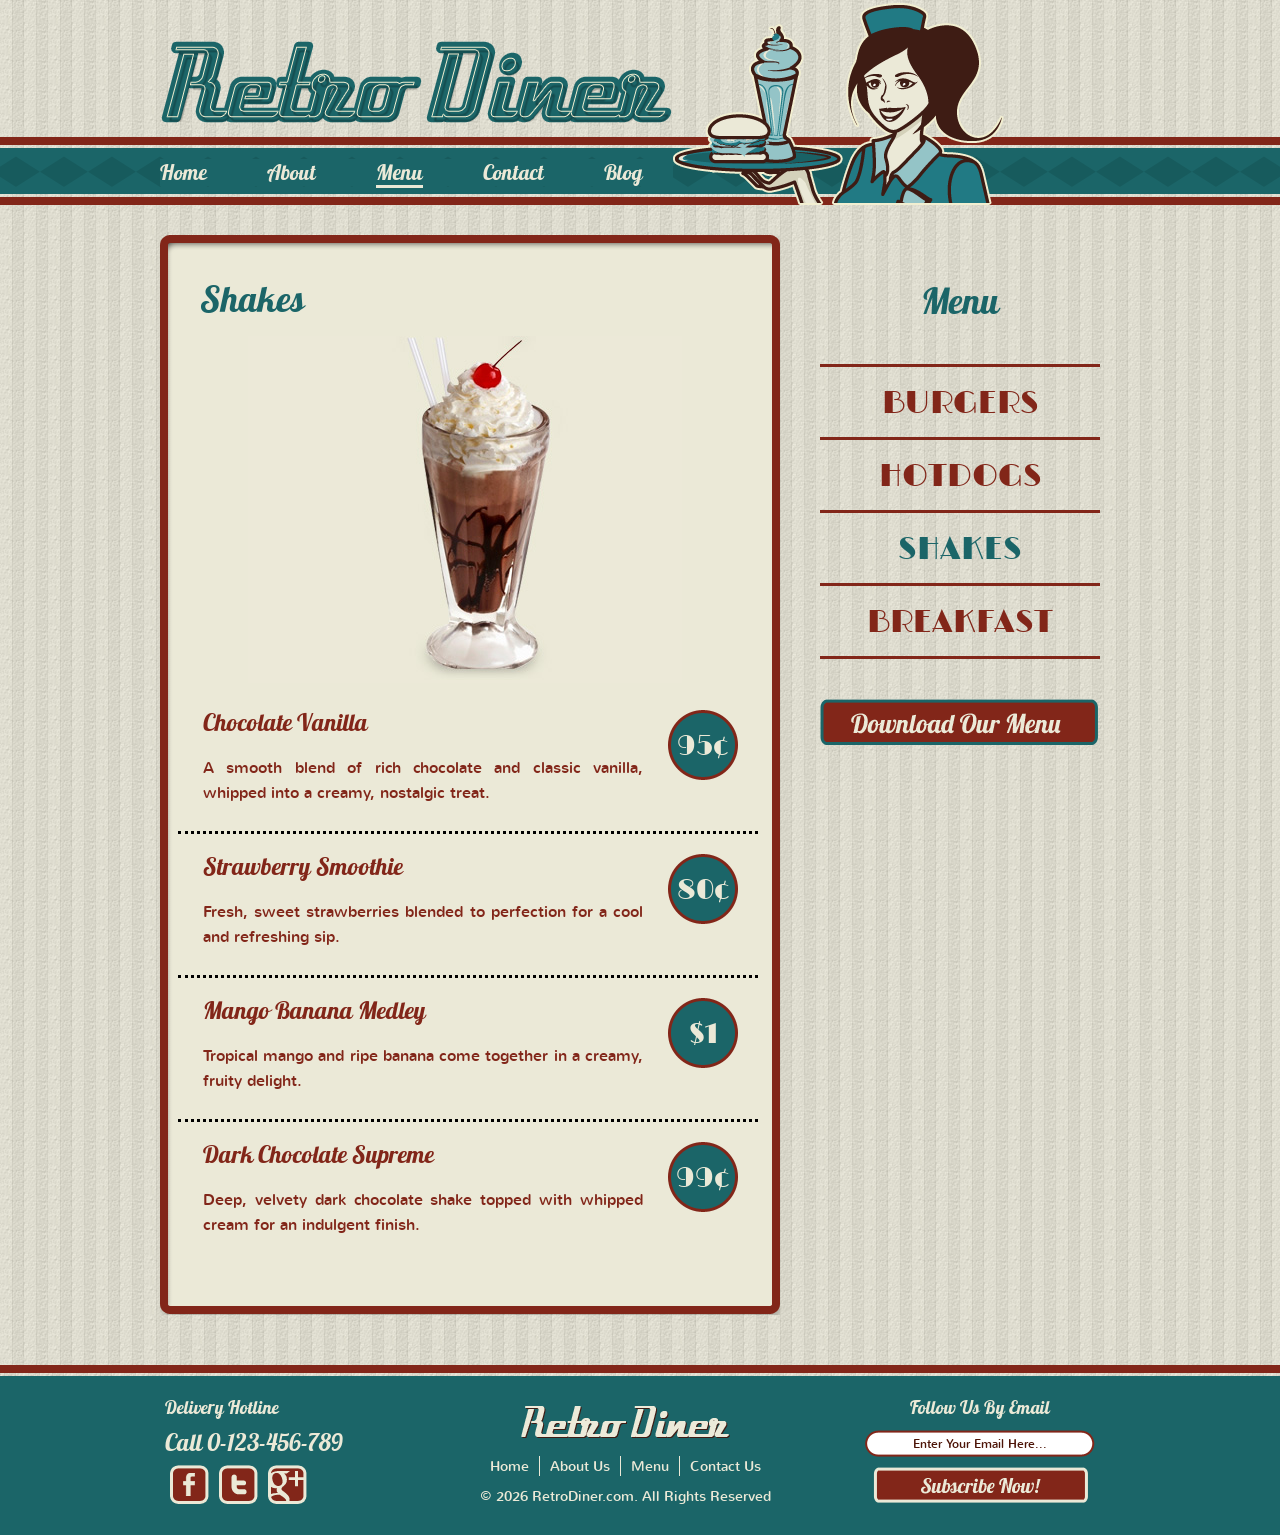
<file: shake.html>
<!DOCTYPE html>
<!-- Website template by freewebsitetemplates.com -->
<html lang="en">
<head>
	<meta charset="utf-8">
	<title>Shake Menu - Retro Diner</title>
	<link href="css/style.css?v=6" rel="stylesheet" type="text/css">
</head>
<body>
	<a class="skip-link" href="#main">Skip to main content</a>
	<header id="header">
		<div>
			<a href="index.html"><img class="logo" src="images/logo.png" width="513" height="84" alt="Retro Diner - Home"></a>
			<img src="images/waitress.png" width="332" height="205" alt="">
			<nav aria-label="Main">
			<ul class="navigation">
				<li>
					<a href="index.html">Home</a>
				</li>
				<li>
					<a href="about.html">About</a>
				</li>
				<li>
					<a class="active" href="burger.html" aria-current="true">Menu</a>
				</li>
				<li>
					<a href="contact.html">Contact</a>
				</li>
				<li>
					<a href="blog.html">Blog</a>
				</li>
			</ul>
			</nav>
		</div>
	</header>
	<div id="body">
		<main id="main" class="menu-page" tabindex="-1">
			<aside class="sidebar" aria-labelledby="menu-heading">
				<h1 id="menu-heading">Menu</h1>
				<nav aria-labelledby="menu-heading">
					<ul class="navigation">
						<li class="first">
							<a href="burger.html">BURGERS</a>
						</li>
						<li>
							<a href="hotdog.html">HOTDOGS</a>
						</li>
						<li>
							<a class="active" href="shake.html" aria-current="page">SHAKES</a>
						</li>
						<li>
							<a href="breakfast.html">BREAKFAST</a>
						</li>
					</ul>
				</nav>
				<a href="shake.html" class="download"><span class="visually-hidden">Download Our Menu</span></a>
			</aside>
			<div class="content">
			<div>
				<div>
					<h2>Shakes</h2>
					<div><img src="images/shake.jpg" width="434" height="347" alt="Chocolate milkshake topped with whipped cream and a cherry"></div>
					<ul>
						<li>
							<h3>Chocolate Vanilla</h3>
							<p>
								A smooth blend of rich chocolate and classic vanilla, whipped into a creamy, nostalgic treat.
							</p>
							<span class="price">95&cent;</span>
						</li>
						<li>
							<h3>Strawberry Smoothie</h3>
							<p>
								Fresh, sweet strawberries blended to perfection for a cool and refreshing sip.
							</p>
							<span class="price">80&cent;</span>
						</li>
						<li>
							<h3>Mango Banana Medley</h3>
							<p>
								Tropical mango and ripe banana come together in a creamy, fruity delight.
							</p>
							<span class="price">$1</span>
						</li>
						<li class="last">
							<h3>Dark Chocolate Supreme</h3>
							<p>
								Deep, velvety dark chocolate shake topped with whipped cream for an indulgent finish.
							</p>
							<span class="price">99&cent;</span>
						</li>
					</ul>
				</div>
			</div>
			</div>
		</main>
	</div>
	<footer id="footer">
		<div>
			<ul>
				<li class="first">
					<h2>Delivery Hotline</h2>
					<p class="hotline">Call 0-123-456-789</p>
					<ul>
						<li>
							<a href="http://www.freewebsitetemplates.com/go/facebook" class="facebook"><span class="visually-hidden">Retro Diner on Facebook</span></a>
						</li>
						<li>
							<a href="http://www.freewebsitetemplates.com/go/twitter" class="twitter"><span class="visually-hidden">Retro Diner on Twitter</span></a>
						</li>
						<li>
							<a href="http://www.freewebsitetemplates.com/go/googleplus" class="googleplus"><span class="visually-hidden">Retro Diner on Google+</span></a>
						</li>
					</ul>
				</li>
				<li>
					<a href="index.html"><img class="logo" src="images/logo-footer.png" width="211" height="34" alt="Retro Diner - Home"></a>
					<nav aria-label="Footer">
					<ul class="navigation">
						<li>
							<a href="index.html">Home</a>
						</li>
						<li>
							<a href="about.html">About Us</a>
						</li>
						<li>
							<a href="burger.html">Menu</a>
						</li>
						<li>
							<a href="contact.html">Contact Us</a>
						</li>
					</ul>
					</nav>
					<span>&copy; 2026 RetroDiner.com. All Rights Reserved</span>
				</li>
				<li class="last">
					<h2 id="subscribe-heading">Follow Us By Email</h2>
					<form action="index.html" aria-labelledby="subscribe-heading">
						<label for="subscribe-email" class="visually-hidden">Your email address</label>
						<input type="email" name="subscribe" id="subscribe-email" placeholder="Enter Your Email Here..." autocomplete="email">
						<input type="submit" value="Subscribe Now!">
					</form>
				</li>
			</ul>
		</div>
	</footer>
</body>
</html>
</file>
<file: css/style.css>
/** Website template by freewebsitetemplates.com **/
body {
	margin :0;
	padding :0;
	background :url("../images/bg-body.jpg");
	line-height :25px;
}
img {
	border :0;
}
@font-face {
	font-family :'NunitoRegular';
	src :url('../fonts/nunito-regular-webfont.eot');
	src :url('../fonts/nunito-regular-webfont.eot?#iefix') format('embedded-opentype'),
		url('../fonts/nunito-regular-webfont.woff') format('woff'),
		url('../fonts/nunito-regular-webfont.ttf') format('truetype'),
		url('../fonts/nunito-regular-webfont.svg#NunitoRegular') format('svg');
	font-weight :normal;
	font-style :normal;
}
@font-face {
	font-family :'Lobster1.4Regular';
	src :url('../fonts/lobster-webfont.eot');
	src :url('../fonts/lobster-webfont.eot?#iefix') format('embedded-opentype'),
		url('../fonts/lobster-webfont.woff') format('woff'),
		url('../fonts/lobster-webfont.ttf') format('truetype'),
		url('../fonts/lobster-webfont.svg#Lobster1.4Regular') format('svg');
	font-weight :normal;
	font-style :normal;
}
@font-face {
	font-family :'LimelightRegular';
	src :url('../fonts/limelight-webfont.eot');
	src :url('../fonts/limelight-webfont.eot?#iefix') format('embedded-opentype'),
		url('../fonts/limelight-webfont.woff') format('woff'),
		url('../fonts/limelight-webfont.ttf') format('truetype'),
		url('../fonts/limelight-webfont.svg#LimelightRegular') format('svg');
	font-weight :normal;
	font-style :normal;
}
#header {
	height :205px;
	width :100%;
	background :transparent url("../images/bg-navigation.png");
	background-repeat :repeat-x;
	background-position :bottom;
}
#header div {
	width :960px;
	margin :0 auto;
	height :203px;
	position :relative;
}
#header div a img {
	border :0;
	float :right;
	overflow :hidden;
}
#header div img.logo {
	border :0;
	float :left;
	overflow :hidden;
	margin-top :40px;
}
#header div ul.navigation {
	margin: 0;
	padding: 0;
	list-style-type :none;
	position :absolute;
	left: 0px;
	top: 160px;
	width: 620px;
}
#header div ul.navigation li {
	float :left;
}
#header div ul.navigation li:first-child a {
	padding-left :0;
}
#header div ul.navigation li a {
	text-decoration :none;
	padding: 0 30px;
	font-family :'Lobster1.4Regular';
	background: #1B6568;
	color :#ebe9d7; /* contraste 5.5:1 sobre #1B6568 (antes #4D8D93 = 1.8:1) */
	font-size: 21px;
}
#header div ul.navigation li a:hover,
#header div ul.navigation li a:focus-visible {
	text-decoration :underline;
}
#header div ul.navigation li a.active {
	color :#ebe9d7;
	text-decoration :underline;
	text-decoration-thickness :3px;
	text-underline-offset :5px;
}
#body {
	width: 960px;
	margin: 0 auto;
	overflow: hidden;
}
#body .featured {
	width:960px;
	overflow:hidden;
	margin-bottom: 0;
}
#body .featured img {
	border: 0;
}
#body .featured h1 {
	font-family :'Lobster1.4Regular';
	font-size :36px;
	color :#1b6568;
	display :block;
	font-weight :normal;
	margin :0.83em 0;
}
#body .featured p {
	font-family :'NunitoRegular';
	font-size :16px;
	color :#4c1407;
}
#body .featured p a {
	font-family :'NunitoRegular';
	font-size :16px;
	color :#4c1407;
}
#body .featured p a:hover {
	color :#80210b;
}
#body .featured ul {
	list-style-type :none;
	margin :40px 0 0 0;
	padding :0;
}
#body .featured ul li {
	float :left;
	width :320px;
	height :242px;
	text-align :center;
}
#body .featured ul li {
	background :transparent url("../images/frame.png");
	background-repeat :no-repeat;
	background-position :top;
	height :202px;
	width :280px;
	padding :8px 22px 22px 18px;
}
#body .content-wide {
	width :960px;
	margin :30px 0;
	height :auto;
	padding-top :18px;
	background :transparent url("../images/bg-content-top.png");
	background-position :center top;
	background-repeat :no-repeat;
}
#body .content-wide div {
	width :960px;
	background :transparent url("../images/bg-content-bottom.png");
	background-position :center bottom;
	background-repeat :no-repeat;
	padding-bottom :22px;
}
#body .content-wide div div {
	width :860px;
	padding :10px 50px 20px 50px;
	background :transparent url("../images/bg-content.png");
	background-position :center center;
	background-repeat :repeat-y;
}
#body .content-wide div div h1 {
	font-family :'Lobster1.4Regular';
	font-size :36px;
	color :#1b6568;
	font-weight :normal;
	margin-bottom :50px;
}
#body .content-wide div div ul {
	list-style-type :none;
	margin :0;
	padding :0;
}
#body .content-wide div div ul li {
	float :none;
	margin :0 0 50px 0;
	padding :0;
}
#body .content-wide div div ul li h4 {
	font-family :'NunitoRegular';
	font-size :16px;
	color :#822619;
	font-weight :normal;
}
#body .content-wide div div ul li h2 {
	font-family :'Lobster1.4Regular';
	font-size :18px;
	color :#822619;
	font-weight :normal;
}
#body .content-wide div div ul li h2 a {
	font-family :'Lobster1.4Regular';
	font-size :24px;
	color :#822619;
	text-decoration :none;
	font-weight :normal;
}
#body .content-wide div div ul li p {
	font-family :'NunitoRegular';
	font-size :16px;
	color :#822619;
	font-weight :normal;
}
#body .content-wide div div ul li p a {
	font-family :'NunitoRegular';
	font-size :16px;
	color :#822619;
	font-weight :normal;
	text-decoration :underline;
}
#body .content-wide div div ul li p a:hover {
	color:#a0210b;
}
#body .content-wide div div ul li p span {
	font-family :'NunitoRegular';
	font-size :14px;
	color :#822619;
	font-weight :normal;
}
#body .content-wide div div ul li h2 a:hover {
	color :#80210b;
}
#body .content div div form label {
	display :block;
}
#body .content div div form label span {
	display :block;
	color :#4c1407;
	font-family :'NunitoRegular';
	font-size :16px;
	font-weight :normal;
}
#body .content div div form label input {
	background :transparent url("../images/interface.png") no-repeat 0 -77px;
	width :286px;
	height :20px;
	border :0;
	padding :5px;
	margin-bottom :10px;
}
#body .content div div form label textarea {
	background :transparent url("../images/interface.png") no-repeat 0 -157px;
	width :522px;
	height :206px;
	border :0;
	padding :5px;
	margin-bottom :5px;
}
#body .content div div form input[type="submit"] {
	background :transparent url("../images/button.png") no-repeat 0 -450px;
	width :101px;
	height :36px;	
	border :0;
	padding :5px;
	margin-bottom :20px;
	cursor :pointer;
}
#body .content div div form input[type="submit"]:hover {
	background :transparent url("../images/button.png") no-repeat 0 -364px;
}
#body .content {
	width :620px;
	margin :30px 40px 30px 0;
	height :auto;
	padding-top :18px;
	background :transparent url("../images/bg-content-top2.png");
	background-position :center top;
	background-repeat :no-repeat;
	float :left;
}
#body .content div {
	width :620px;
	background :transparent url("../images/bg-content-bottom2.png");
	background-position :center bottom;
	background-repeat :no-repeat;
	padding-bottom :12px;
}
#body .content div div {
	width :540px;
	padding :10px 40px 20px 40px;
	background :transparent url("../images/bg-content2.png");
	background-position :center center;
	background-repeat :repeat-y;
}
#body .content div div p.intro {
	margin :1.33em 0;
	text-align :left;
	font-size :24px;
	color :#822619;
	font-family :'Lobster1.4Regular';
	font-weight :normal;
}
#body .content div div p {
	font-family :'NunitoRegular';
	font-size :16px;
	color :#4c1407;
	text-align :justify;
}
#body .content div div p a {
	font-family :'NunitoRegular';
	font-size :16px;
	color :#4c1407;
}
#body .content div div p a:hover {
	color :#80210b;
}
#body .content div div h1 {
	font-family :'Lobster1.4Regular';
	font-size :36px;
	color :#1b6568;
	font-weight :normal;
}
#body .content div div ul {
	list-style-type :none;
	margin :0;
	padding :0;
	width :580px;
	margin-left :-22px;
}
#body .content div div ul li {
	margin-bottom :20px;
	border-style :dotted;
	border-top :none;
	border-left :none;
	border-right :none;
	padding :0 25px 10px 25px;
	position :relative;
}
#body .content div div ul li.last {
	border :none;
}
#body .content div div ul li h2 a {
	font-family :'Lobster1.4Regular';
	font-size :24px;
	color :#822619;
	font-weight :normal;
	text-decoration :none;
}
#body .content div div ul li p {
	font-family :'NunitoRegular';
	font-size :16px;
	color :#822619;
	font-weight :normal;
	text-decoration :none;
	width :440px;
}
#body .content div div ul li p a {
	font-family :'NunitoRegular';
	font-size :16px;
	color :#822619;
	font-weight :normal;
}
#body .content div div ul li p a:hover {
	font-family :'NunitoRegular';
	font-size :16px;
	color :#80210b;
	font-weight :normal;
}
#body .content div div ul li span.price {
	background :transparent url("../images/icon.png") no-repeat 0 -673px;
	width :70px;
	height :70px;
	display :block;
	text-align :center;
	line-height :70px;
	font-family :'LimelightRegular';
	color :#ebe9d7;
	font-size :28px;
	position :absolute;
	left :490px;
	top :0px;
}
#body .content div div div {
	background :none;
	text-align :center;
	width :530px;
	margin :0;
	padding :0;
}
#body .sidebar {
	width :280px;
	float :left;
	margin :30px 0;
	text-align :center;
	padding-top :30px;
}
#body .sidebar h2 {
	color :#1b6568;
	font-family :'Lobster1.4Regular';
	font-size :36px;
	font-weight :normal;
	margin :0.67em 0 10px 0;
}
#body .sidebar address {
	font-style :normal;
}
#body .sidebar span {
	color :#4c1407;
	font-family :'NunitoRegular';
	font-size :16px;
	font-weight :normal;
	display :block;
}
#body .sidebar ul.navigation {
	list-style-type :none;
	margin :50px 0 0 0;
	padding :0;
}
#body .sidebar ul.navigation li {
	border-style :solid;
	border-color :#822619;
	border-left :none;
	border-right :none;
	border-top :none;
	height :50px;
	line-height :50px;
}
#body .sidebar ul.navigation li.first {
	border-style :solid;
	border-color :#822619;
	border-left :none;
	border-right :none;
}
#body .sidebar ul.navigation li a {
	text-decoration :none;
	font-family :'LimelightRegular';
	font-size :32px;
	color :#822619;
	text-align :center;
	font-weight :normal;
}
#body .sidebar ul.navigation li a:hover {
	color :#1b6568;
	font-size :32px;
	font-family :'LimelightRegular';
}
#body .sidebar ul.navigation li a.active {
	color :#1b6568;
	font-size :32px;
	font-family :'LimelightRegular';
}
#body .sidebar a.download {
	background :transparent url("../images/button.png") no-repeat 0 -96px;
	display :block;
	height :46px;
	width :278px;
	line-height :46px;
	text-decoration :none;
	color :#ebe9d7;
	font-size :26px;
	font-family :'Lobster1.4Regular';
	margin-top :40px;
}
#body .sidebar a.download:hover {
	background :transparent url("../images/button.png") no-repeat 0 0;
}
#body .sidebar ul li.last {
	border-bottom :none;
}
#body .sidebar ul {
	list-style-type :none;
	margin :0 0 50px 0;
	padding :0;
}
#body .sidebar ul li.first {
	border-style :dotted;
	border-color :#822619;
	border-left :none;
	border-right :none;
	border-top :dotted;
}
#body .sidebar ul li {
	border-style :dotted;
	border-color :#822619;
	border-left :none;
	border-right :none;
	border-top :none;
	line-height :18px;
	padding :10px 10px;
	font-family :'NunitoRegular';
}
#body .sidebar ul li a {
	font-family :'NunitoRegular';
	text-decoration :none;
	color :#3e1c14;
	font-size :16px;
}
#body .sidebar ul li a:hover {
	font-family :'NunitoRegular';
	text-decoration :none;
	color :#1B6568;
	font-size :16px;
}
#body .sidebar ul {
	margin-top :30px;
}
#body .posts {
	float :left;
	height :auto;
	margin :30px 40px 30px 0;
	padding-top :18px;
	width :620px;
}
#body .posts .section {
	background :transparent url("../images/bg-blog-top.png");
	background-repeat :no-repeat;
	background-position :top center;
	width :532px;
	padding-top :18px;
	margin :0 0 50px 0;
	position :relative;
	left :20px;
	float :right;
}
#body .posts .section div {
	background :transparent url("../images/bg-blog-bottom.png");
	background-repeat :no-repeat;
	background-position :center bottom;
	width :532px;
	padding-bottom :25px;
}
#body .posts .section div div {
	background :transparent url("../images/bg-blog-center.png");
	background-repeat :repeat-y;
	background-position :center;
	width :452px;
	padding :10px 40px 10px 40px;
}
#body .posts .section div div img {
	border :0;
	margin :0 20px 0 0;
	float :left;
}
#body .posts .section div div h2 {
	font-family :'LimelightRegular';
	color :#1b6568;
	font-size :28px;
	font-weight :normal;
	margin :0;
	padding :0;
	text-transform :uppercase;
	width :auto;
}
#body .posts .section div div h2 a {
	font-family :'LimelightRegular';
	color :#822619;
	font-size :28px;
	font-weight :normal;
	text-decoration :none;
	line-height :30px;
}
#body .posts .section div div h2 a:hover {
	color :#1b6568;
	text-decoration :none;
}
#body .posts .section div div p.meta {
	font-family :'NunitoRegular';
	color :#4c1407;
	font-size :14px;
	font-weight :normal;
	margin :25px 0 0 0;
	padding :0;
	width :auto;
}
#body .posts .section div div p.meta a {
	color :#80210b;
	text-decoration :underline;
}
#body .posts .section div div a {
	text-decoration :underline;
	color :#80210b;
}
#body .posts .section div div a:hover {
	text-decoration :underline;
}
#body .posts .section div div a span {
	font-family :'NunitoRegular';
	color :#80210b;
	font-size :14px;
	font-weight :normal;
	padding :0;
	width :auto;
}
#body .posts .section div div p {
	font-family :'NunitoRegular';
	color :#4c1407;
	font-size :14px;
	width :auto;
	margin-top :70px;
}
#body .posts .section div div .price {
	background :transparent url("../images/icon.png") no-repeat 0 0;
	width :90px;
	height :69px;
	display :block;
	padding-top :20px;
	text-align :center;
	font-family :'LimelightRegular';
	font-size :24px;
	color :#ebe9d7;
	text-decoration :none;
	position :absolute;
	top :0;
	left :-100px;
}
#body .posts .section div div .price span {
	display :block;
	font-family :'LimelightRegular';
	font-size :24px;
	color :#ebe9d7;
}
#footer {
	height :130px;
	width :100%;
	padding :20px 0;
	margin-top :20px;
	background :transparent url("../images/bg-footer.jpg");
	background-repeat :repeat-x;
	background-position :top;
	background-color :#1b6568;
}
#footer div {
	width :960px;
	margin :0 auto;
}
#footer div ul {
	list-style-type :none;
	margin :0;
	padding :0;
}
#footer div ul li.first {
	text-align :left;
}
#footer div ul li img {
	border :0;
}
#footer div ul li {
	float :left;
	width :300px;
	padding :0 5px;
	text-align :center;
}
#footer div ul li.last {
	padding-left :75px;
	width :250px;
}
#footer div ul li h2 {
	color :#ebe9d7;
	font-family :'Lobster1.4Regular';
	font-weight :normal;
	font-size :18px;
	margin :10px 0;
	padding :0;
}
#footer div ul li p.hotline {
	color :#ebe9d7;
	font-family :'Lobster1.4Regular';
	font-size :24px;
	font-weight :normal;
	margin :10px 0;
	padding :0;
}
#footer div ul li ul {
	list-style-type :none;
	margin :0;
	padding :0;
}
#footer div ul li img.logo {
	margin-top :20px;
}
#footer div ul li ul li {
	float :left;
	width :auto;
	margin :0 5px;
	padding :0;
}
#footer div ul li ul .connect li {
	float :left;
	width :auto;
	margin :0 5px;
	padding :0;
}
#footer div ul li ul li a.facebook {
	background :transparent url("../images/icon.png") no-repeat 0 -228px;
	float :left;
	height :39px;
	width :39px;
}
#footer div ul li ul li a.facebook:hover {
	background :transparent url("../images/icon.png") no-repeat 0 -139px;
}
#footer div ul li ul li a.twitter {
	background :transparent url("../images/icon.png") no-repeat 0 -584px;
	float :left;
	height :39px;
	width :39px;
}
#footer div ul li ul li a.twitter:hover {
	background :transparent url("../images/icon.png") no-repeat 0 -495px;
}
#footer div ul li ul li a.googleplus {
	background :transparent url("../images/icon.png") no-repeat 0 -406px;
	float :left;
	height :39px;
	width :92px;
}
#footer div ul li ul li a.googleplus:hover {
	background :transparent url("../images/icon.png") no-repeat 0 -317px;
}
#footer div ul li input[type="submit"] {
	background :transparent url("../images/button.png") no-repeat 0 -278px;
	width :215px;
	height :36px;
	border :0;
	cursor :pointer;
}
#footer div ul li input[type="submit"]:hover {
	background :transparent url("../images/button.png") no-repeat 0 -192px;
}
#footer div ul li input {
	background :transparent url("../images/interface.png") no-repeat 0 0;
	border :0;
	width :220px;
	height :17px;
	padding :5px 5px;
	text-align :center;
	font-family :'NunitoRegular';
	font-size :12px;
	margin-bottom :10px;
}
#footer div ul li span {
	display :block;
	color :#ebe9d7;
	font-family :'NunitoRegular';
	font-size :14px;
}
#footer div ul li ul.navigation {
	list-style-type :none;
	margin :0 auto;
	padding :10px 0 0 0;
	display :inline-block;
	height :20px;
}
#footer div ul li ul.navigation li {
	margin :0;
	padding :0;
}
#footer div ul li ul.navigation li a {
	color :#ebe9d7;
	font-family :'NunitoRegular';
	font-weight :normal;
	font-size :14px;
	text-decoration :none;
	padding :0 10px;
	display :block;
	border-style :solid;
	border-right :none;
	border-top :none;
	border-bottom :none;
	border-color :#ebe9d7;
	border-width :1px;
	line-height :20px;
}
#footer div ul li ul.navigation li a:hover {
	text-decoration :underline;
}
#footer div ul li ul.navigation li:first-child a {
	border-left :none;
}
/* =========================================================
   ACCESIBILIDAD
   ========================================================= */

/* Texto solo para lectores de pantalla */
.visually-hidden {
	position :absolute !important;
	width :1px !important;
	height :1px !important;
	padding :0 !important;
	margin :-1px !important;
	overflow :hidden !important;
	clip :rect(0, 0, 0, 0) !important;
	white-space :nowrap !important;
	border :0 !important;
}

/* Enlace "Skip to main content": oculto hasta recibir foco */
.skip-link {
	position :absolute;
	left :16px;
	top :-100px;
	z-index :100;
	padding :8px 16px;
	background :#1b6568;
	color :#ebe9d7;
	font-family :'NunitoRegular', sans-serif;
	font-size :18px;
	text-decoration :underline;
}
.skip-link:focus {
	top :16px;
}
main:focus {
	outline :none;
}

/* Foco visible (WCAG 2.4.7) */
a:focus-visible,
input:focus-visible,
textarea:focus-visible,
button:focus-visible {
	outline :3px solid #822619;
	outline-offset :2px;
}
.skip-link:focus-visible,
#header ul.navigation a:focus-visible,
#footer a:focus-visible,
#footer input:focus-visible {
	outline-color :#ebe9d7;
}
/* Que el fondo del enlace vecino no tape el contorno */
#header ul.navigation a:focus-visible {
	position :relative;
	z-index :1;
}
/* El banner ocupa todo el ancho y #body recorta lo que sale: contorno hacia adentro */
#body .featured a {
	display :inline-block;
}
#body .featured a.banner:focus-visible {
	outline-offset :-4px;
}

/* Mismo cambio visual con teclado que con ratón */
#body .sidebar ul.navigation li a:focus-visible,
#body .sidebar ul li a:focus-visible {
	color :#1b6568;
}
#body .sidebar a.download:focus-visible {
	background :transparent url("../images/button.png") no-repeat 0 0;
}
#body .content div div form input[type="submit"]:focus-visible {
	background :transparent url("../images/button.png") no-repeat 0 -364px;
}
#footer div ul li input[type="submit"]:focus-visible {
	background :transparent url("../images/button.png") no-repeat 0 -192px;
}

/* Botones con texto en imagen: el texto real (value) existe para lectores
   de pantalla, pero se oculta para no duplicar el texto de la imagen */
#body .content div div form input[type="submit"],
#footer div ul li input[type="submit"] {
	color :transparent;
}

/* Placeholder con contraste suficiente */
#footer div ul li input::placeholder {
	color :#4c1407;
	opacity :1;
}

/* Nombres de platillos (antes eran enlaces a la misma página) */
#body .content div div ul li h2 {
	font-family :'Lobster1.4Regular';
	font-size :24px;
	color :#822619;
	font-weight :normal;
}


/* Categorías de los posts: antes eran 3 enlaces seguidos al mismo destino */
#body .posts .section div div p.meta .tags {
	color :#80210b;
}

/* Miniaturas del home: el contorno guinda se perdía sobre el marco guinda
   y #body (overflow:hidden) recortaba los lados de Hotdogs y Breakfast.
   Se dibuja hacia adentro y en verde azulado para que contraste. */
#body .featured ul li a,
#body .featured ul li a img {
	display :block;
}
#body .featured ul li a:focus-visible {
	outline :4px solid #1b6568;
	outline-offset :-8px;
}

/* Páginas del menú: "Menu" (columna lateral) es el h1, la categoría es h2
   y cada platillo h3. El lateral va primero en el HTML para que el h1 sea
   el primer encabezado; con float:right se queda visualmente a la derecha. */
#body .menu-page {
	display :flow-root;
}
#body .menu-page .sidebar {
	float :right;
	margin-right :20px;
}
#body .sidebar h1 {
	color :#1b6568;
	font-family :'Lobster1.4Regular';
	font-size :36px;
	font-weight :normal;
	margin :0.67em 0 10px 0;
}
#body .content div div h2 {
	font-family :'Lobster1.4Regular';
	font-size :36px;
	color :#1b6568;
	font-weight :normal;
	margin :0.67em 0;
}
#body .content div div ul li h3 {
	font-family :'Lobster1.4Regular';
	font-size :24px;
	color :#822619;
	font-weight :normal;
	margin :0.83em 0;
}
</file>
